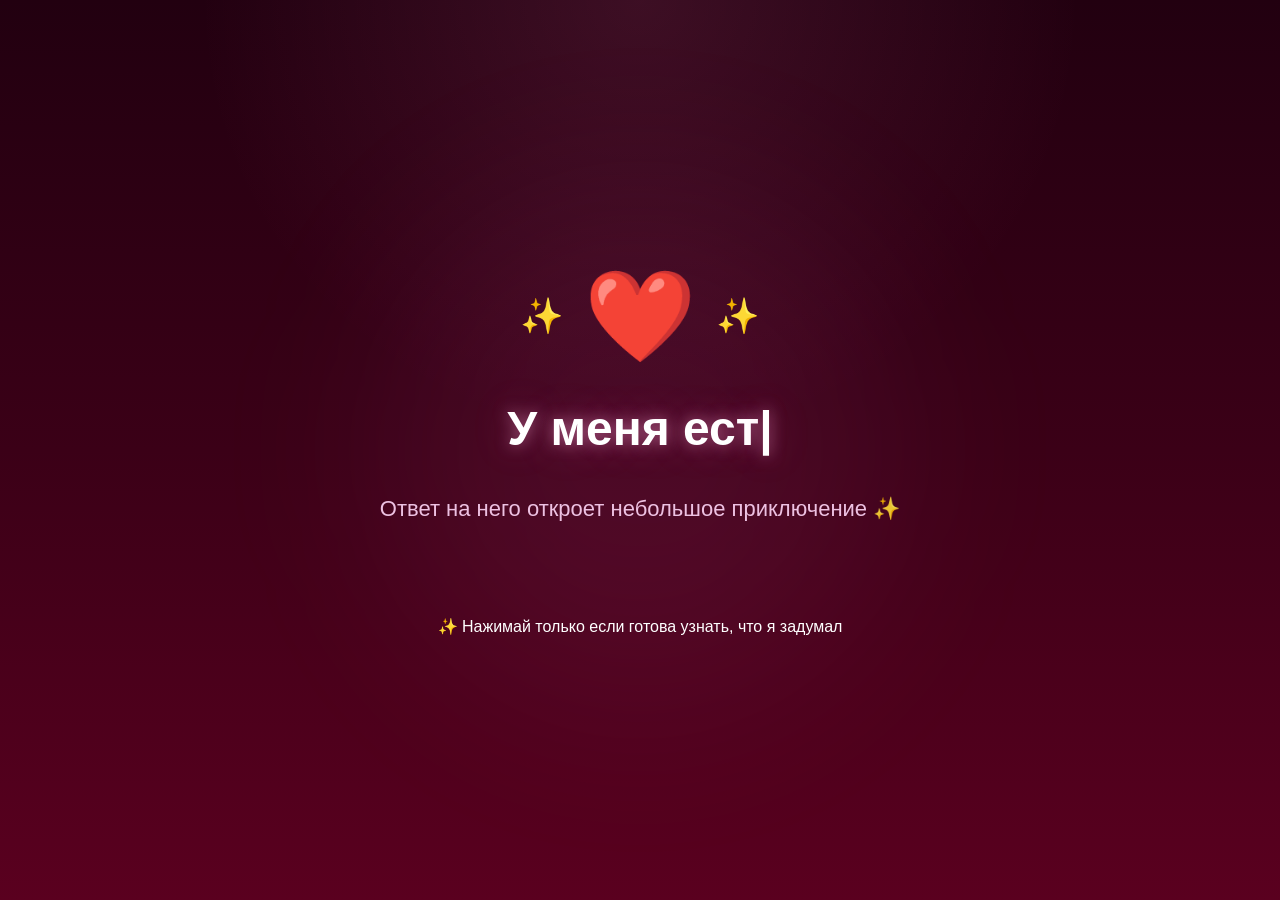
<file: index.html>
<!DOCTYPE html>
<html lang="ru">
<head>
    <meta charset="UTF-8">
    <meta name="viewport" content="width=device-width, initial-scale=1.0">
    <title>Для тебя ✨</title>

    <link rel="stylesheet" href="style.css">
</head>
<body>

    <div class="container">
        <div class="hero-decor">

    <span class="sparkle">✨</span>

    <div class="hero-heart">❤️</div>

    <span class="sparkle">✨</span>

</div>

        <h1 id="typing-text">
    У меня есть к тебе один важный вопрос...
</h1>
        <p class="intro-text">
    Ответ на него откроет небольшое приключение ✨
</p>

        <button id="start-button">
            💌 Узнать
        </button>
        <div class="small-note">
    ✨ Нажимай только если готова узнать, что я задумал
</div>

    </div>

    <script src="script.js"></script>

</body>
</html>
</file>
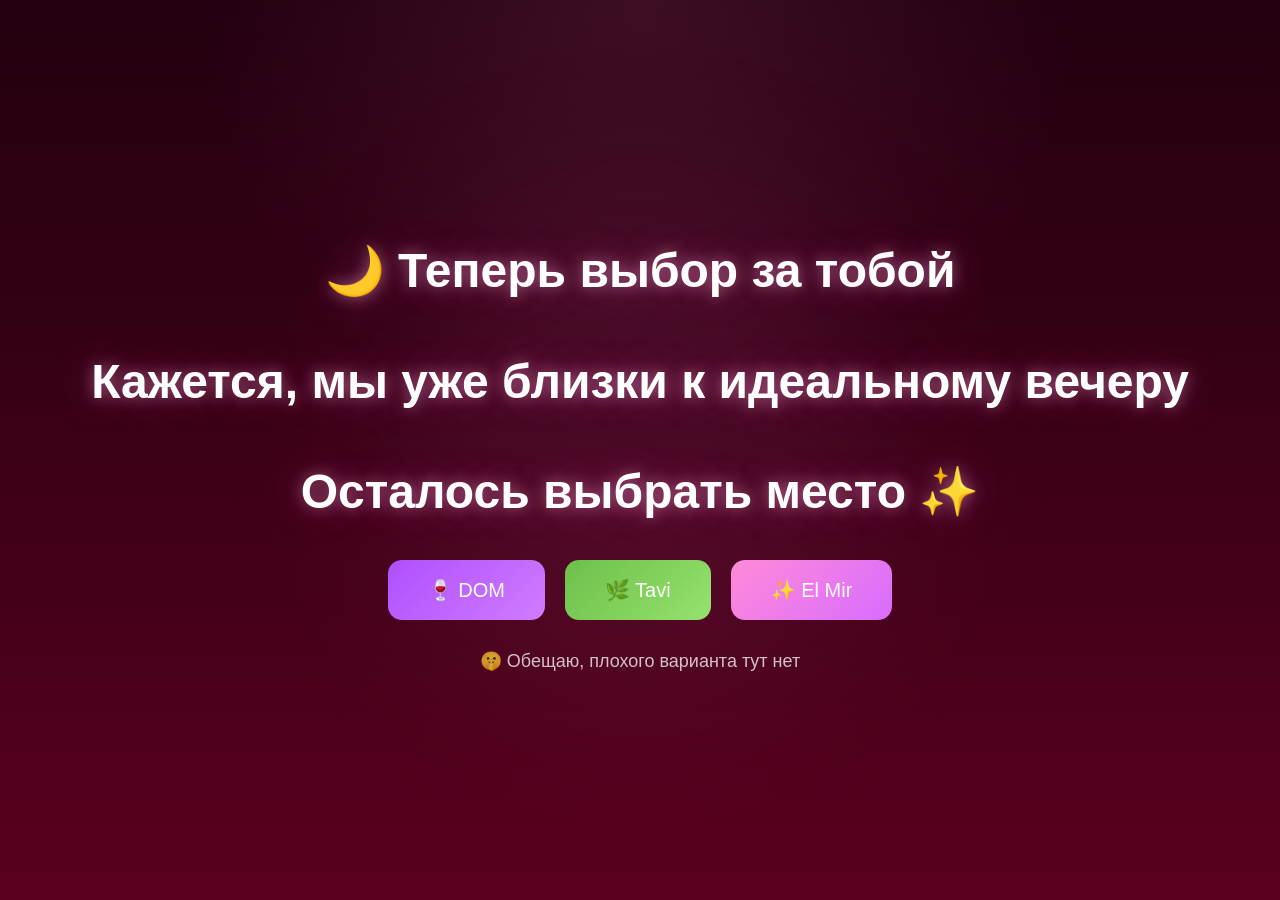
<file: choice.html>
<!DOCTYPE html>
<html lang="ru">
<head>
    <meta charset="UTF-8">
    <meta name="viewport" content="width=device-width, initial-scale=1.0">
    <title>Твой выбор ✨</title>

    <link rel="stylesheet" href="style.css">
</head>
<body>

    <div class="container">

        <h1>
            🌙 Теперь выбор за тобой
            <br><br>
           Кажется, мы уже близки к идеальному вечеру

<br><br>

Осталось выбрать место ✨
        </h1>

        <div class="buttons">
            

            <button class="restaurant-choice" data-name="DOM">
                🍷 DOM
            </button>

            <button class="restaurant-choice" data-name="Tavi">
                🌿 Tavi
            </button>

            <button class="restaurant-choice" data-name="El Mir">
                ✨ El Mir
            </button>

        </div>
        <p class="mini-hint">
    🤫 Обещаю, плохого варианта тут нет
</p>

        <p id="restaurant-result"></p>

    </div>

    <script src="script.js"></script>

</body>
</html>
</file>
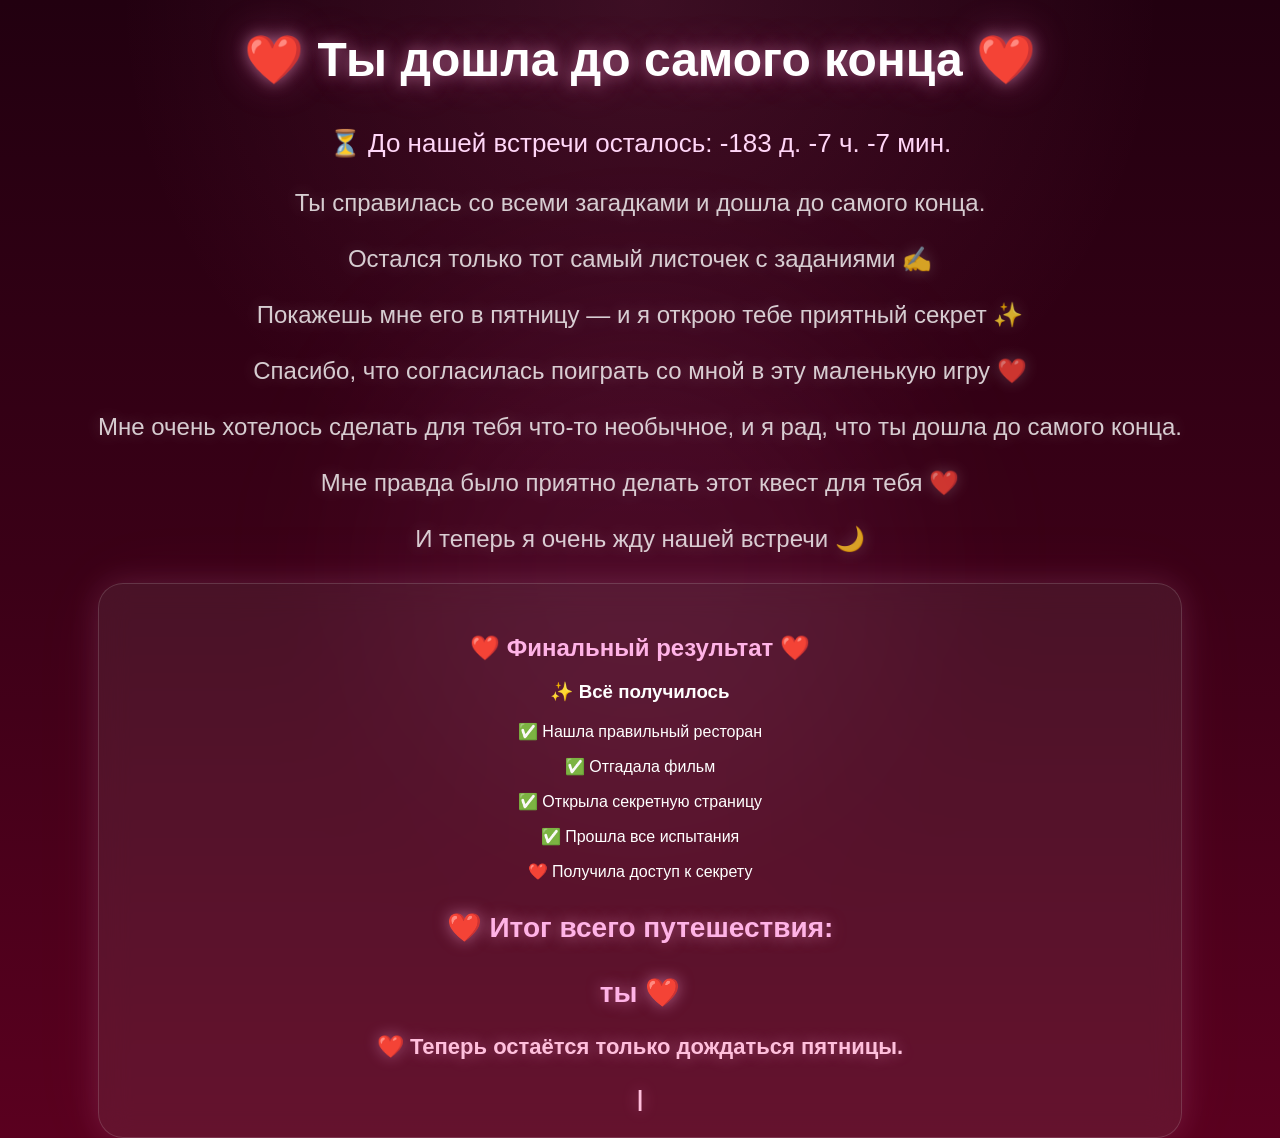
<file: finish.html>
<!DOCTYPE html>
<html lang="ru">
<head>
    <meta charset="UTF-8">
    <meta name="viewport" content="width=device-width, initial-scale=1.0">
    <title>Почти у цели ❤️</title>

    <link rel="stylesheet" href="style.css">
</head>
<body>

<div id="hearts"></div>

<div class="container">

    <h1>
    ❤️ Ты дошла до самого конца ❤️
</h1>
    <div id="countdown"></div>

    <p class="date-text">

        Ты справилась со всеми загадками и дошла до самого конца.
        <br><br>

        Остался только тот самый листочек с заданиями ✍️
        <br><br>

        Покажешь мне его в пятницу — и я открою тебе приятный секрет ✨
        <br><br>

        Спасибо, что согласилась поиграть со мной в эту маленькую игру ❤️
<br><br>

Мне очень хотелось сделать для тебя что-то необычное,
и я рад, что ты дошла до самого конца.
<br><br>

Мне правда было приятно делать этот квест для тебя ❤️
<br><br>

И теперь я очень жду нашей встречи 🌙

    </p>
    <div class="achievements">
        <div class="final-message">
    ❤️ Финальный результат ❤️
</div>

<h3>✨ Всё получилось</h3>

<p>✅ Нашла правильный ресторан</p>
<p>✅ Отгадала фильм</p>
<p>✅ Открыла секретную страницу</p>
<p>✅ Прошла все испытания</p>
<p>❤️ Получила доступ к секрету</p>

<div class="grand-prize">
    ❤️ Итог всего путешествия:
    <br><br>
    ты ❤️
</div>

<div class="final-note">
    ❤️ Теперь остаётся только дождаться пятницы.
    <br><br>
    <span id="typing-text"></span>
</div>
</div>
</div>

    

</div>
<script src="script.js"></script>

</body>
</html>
</file>
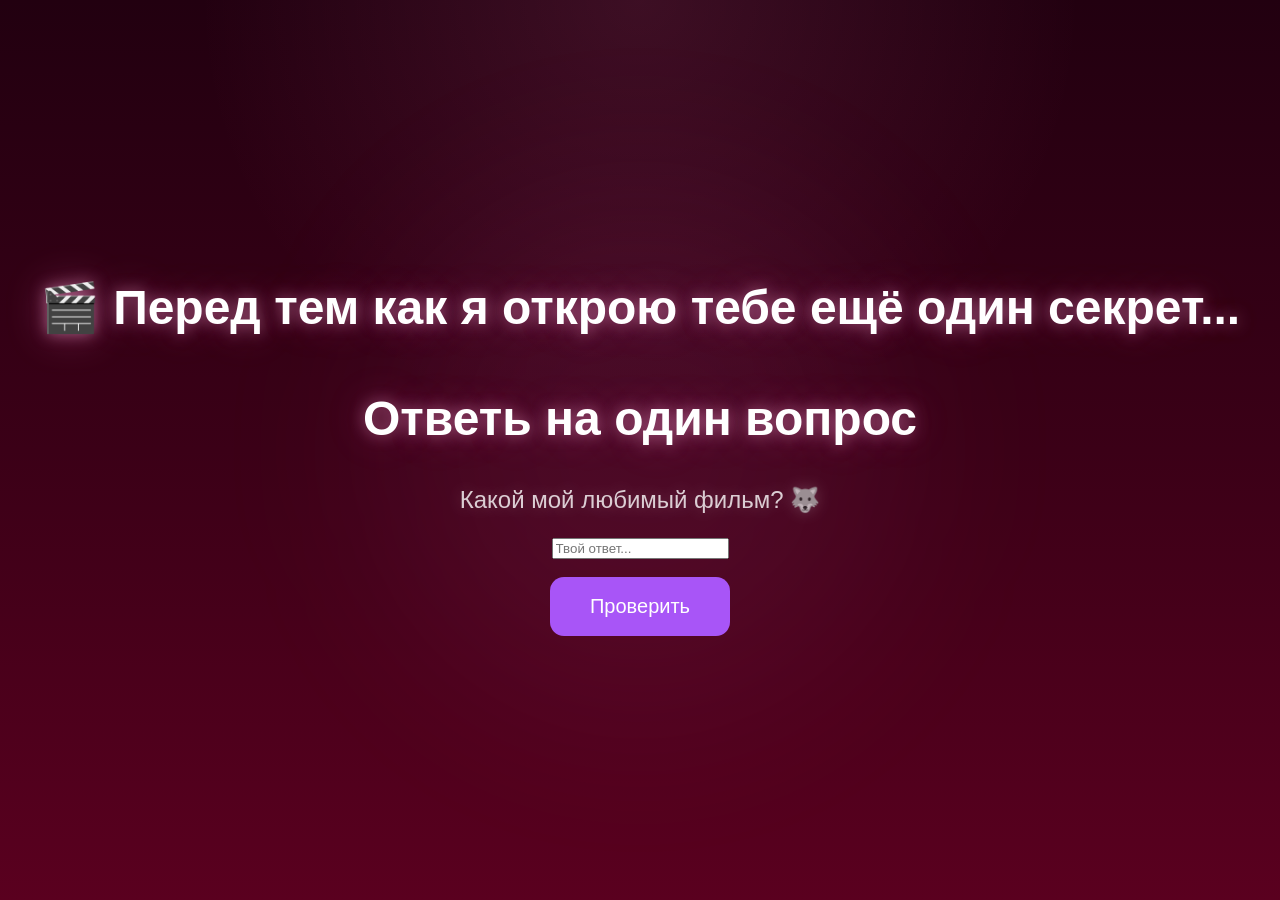
<file: movie.html>
<!DOCTYPE html>
<html lang="ru">
<head>
    <meta charset="UTF-8">
    <meta name="viewport" content="width=device-width, initial-scale=1.0">
    <title>Последний вопрос 🐺</title>

    <link rel="stylesheet" href="style.css">
</head>
<body>

<div class="container">

    <h1>
        🎬 Перед тем как я открою тебе ещё один секрет...
        <br><br>
        Ответь на один вопрос
    </h1>

    <p class="date-text">
        Какой мой любимый фильм? 🐺
    </p>

    <input
        type="text"
        id="movie-answer"
        placeholder="Твой ответ..."
    >

    <br><br>

    <button id="movie-button">
        Проверить
    </button>

    <p id="movie-message"></p>

</div>

<script src="script.js"></script>

</body>
</html>
</file>
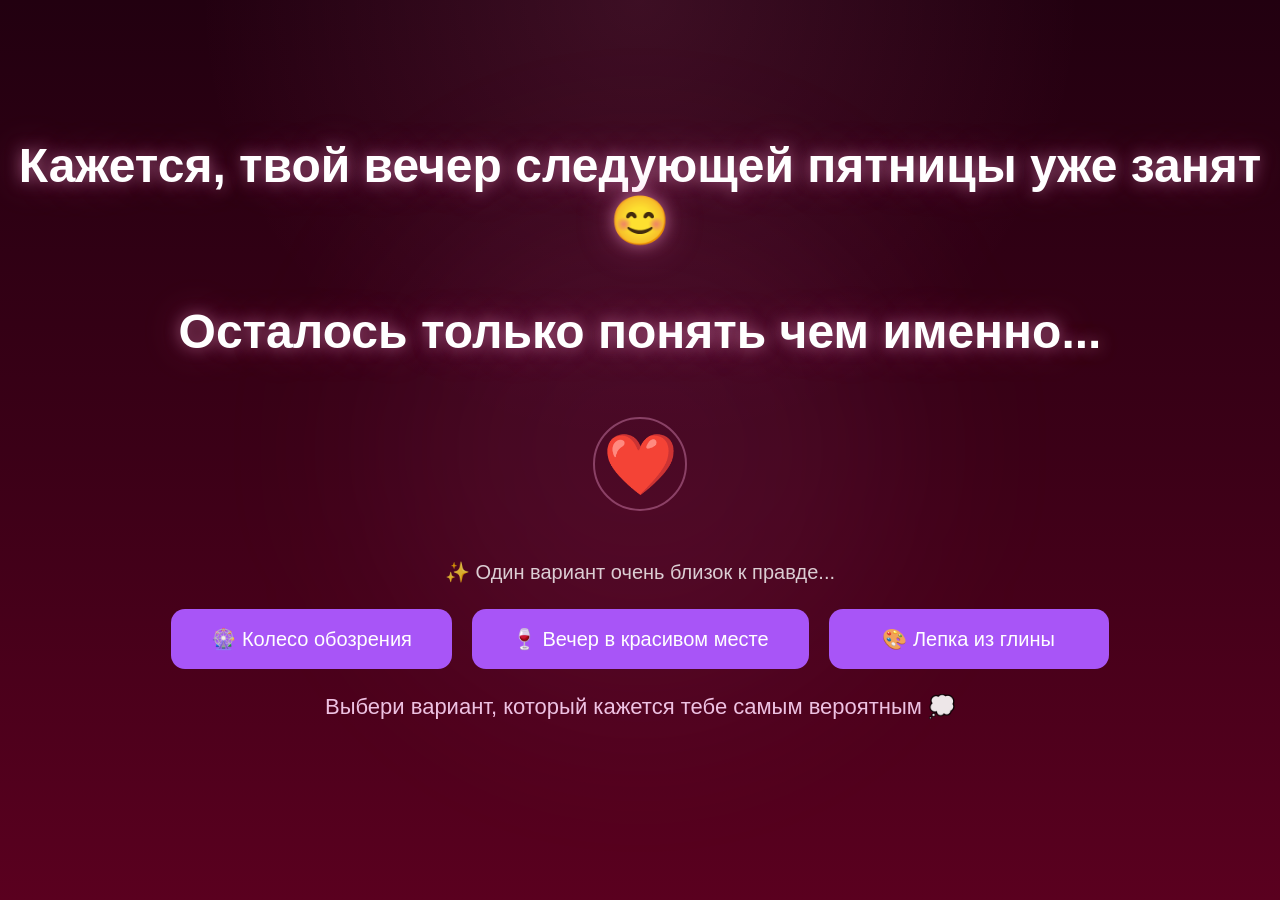
<file: question.html>
<!DOCTYPE html>
<html lang="ru">
<head>
    <meta charset="UTF-8">
    <meta name="viewport" content="width=device-width, initial-scale=1.0">
    <title>Хмм 👀</title>

    <link rel="stylesheet" href="style.css">
</head>
<body>

    <div class="container">

        <h1 class="question-title">
    Кажется, твой вечер следующей пятницы уже занят 😊
    <br><br>
    Осталось только понять чем именно...
</h1>
        <div class="heart-wrapper">
    <div class="heart-ring"></div>
    <div class="question-heart">❤️</div>
</div>
        <p class="mini-question">
    ✨ Один вариант очень близок к правде...
</p>

        <div class="buttons">
           

            <button class="answer-button wrong">
                🎡 Колесо обозрения
            </button>

            <button class="answer-button correct">
                🍷 Вечер в красивом месте
            </button>

            <button class="answer-button wrong">
                🎨 Лепка из глины
            </button>

        </div>
        <p class="question-subtitle">
    Выбери вариант, который кажется тебе самым вероятным 💭
</p>
        <p id="hint-text"></p>

    </div>

    <script src="script.js"></script>

</body>
</html>
</file>
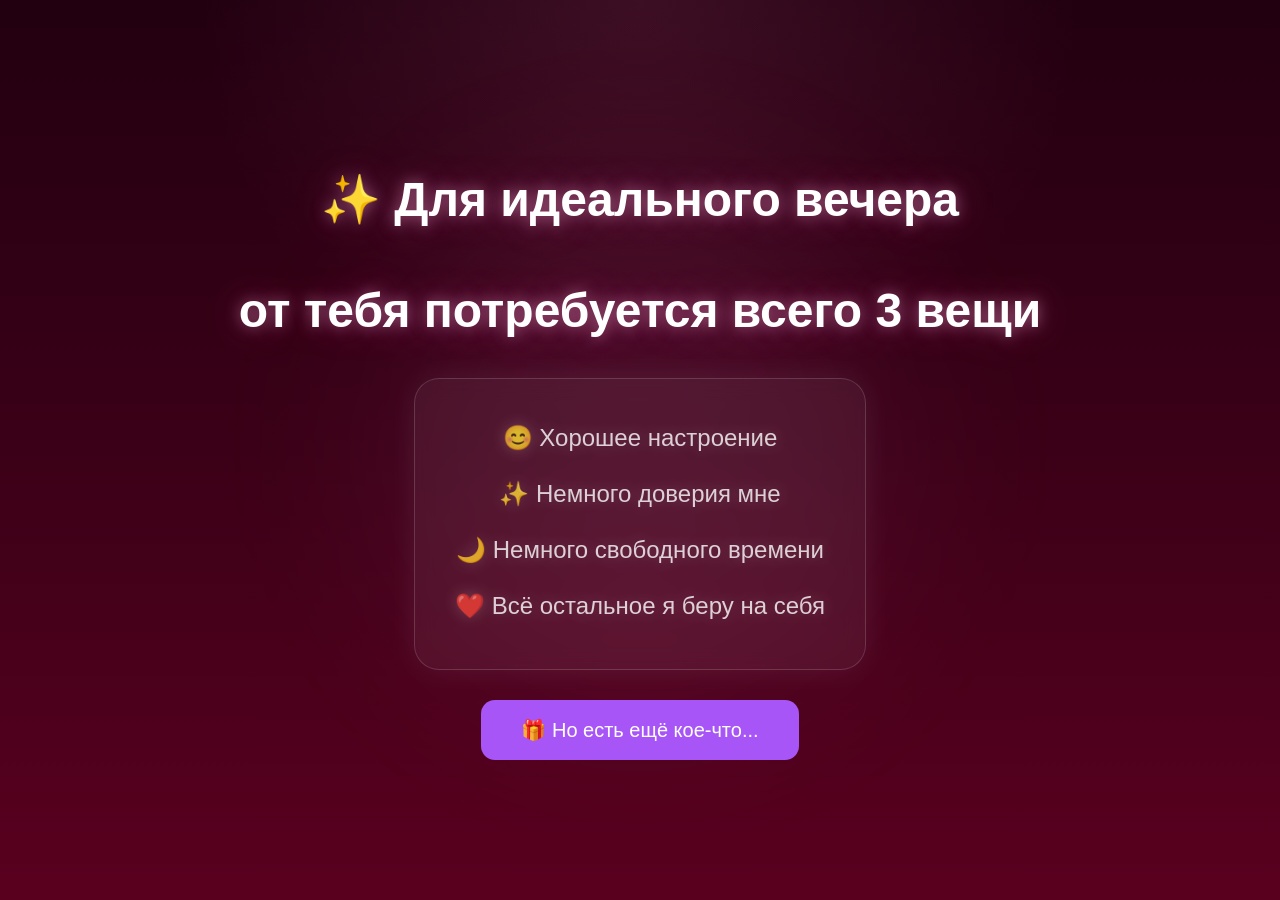
<file: requirements.html>
<!DOCTYPE html>
<html lang="ru">
<head>
    <meta charset="UTF-8">
    <meta name="viewport" content="width=device-width, initial-scale=1.0">
    <title>Последние условия ✨</title>

    <link rel="stylesheet" href="style.css">
</head>
<body>

<div class="container">

    <h1>
        ✨ Для идеального вечера
        <br><br>
        от тебя потребуется всего 3 вещи
    </h1>

    <div class="requirements-card">

    <p class="date-text">
        😊 Хорошее настроение

        <br><br>

        ✨ Немного доверия мне

        <br><br>

        🌙 Немного свободного времени

        <br><br>

        ❤️ Всё остальное я беру на себя
    </p>

</div>
    <button id="secret-button">
        🎁 Но есть ещё кое-что...
    </button>

</div>

<script src="script.js"></script>

</body>
</html>
</file>
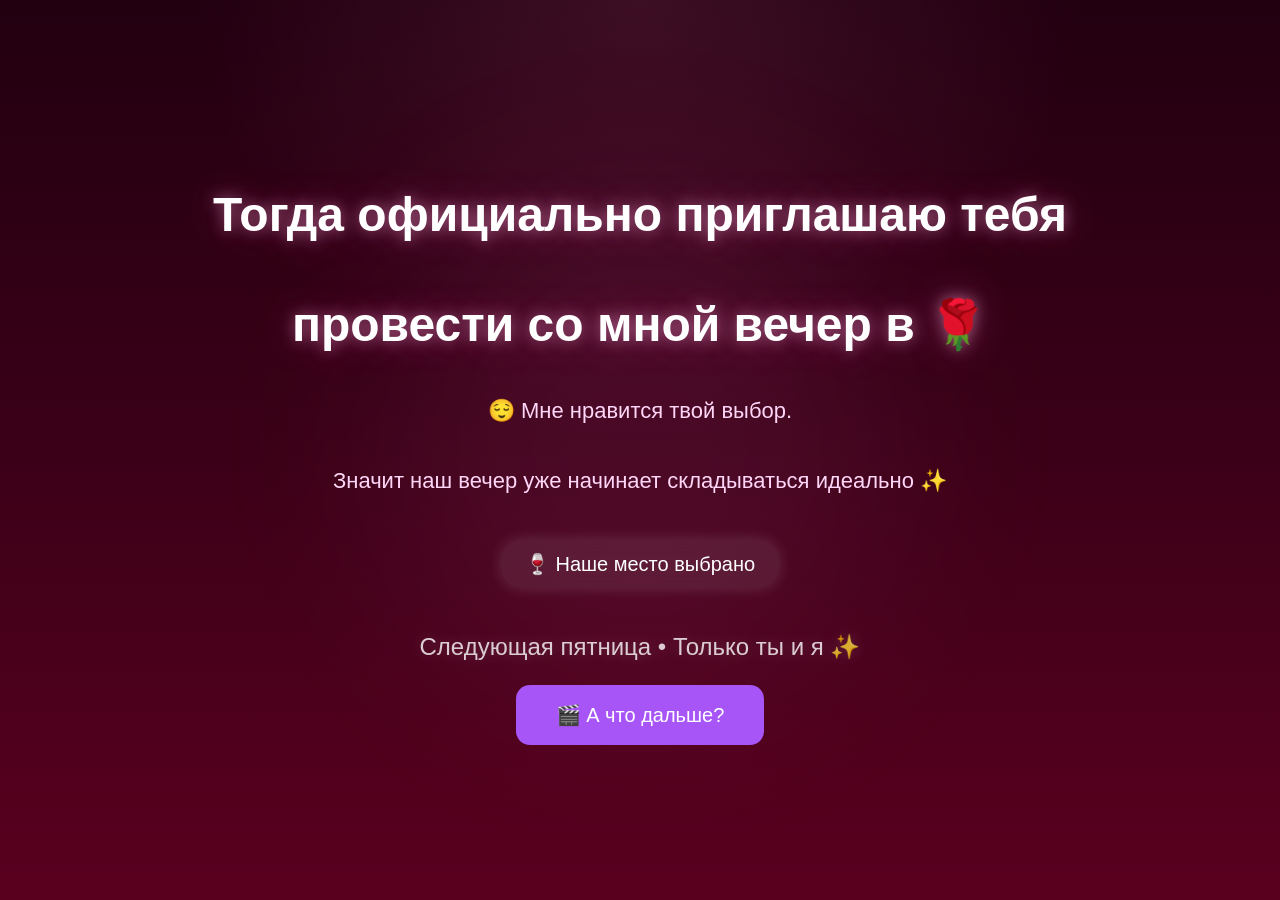
<file: restaurant.html>
<!DOCTYPE html>
<html lang="ru">
<head>
    <meta charset="UTF-8">
    <meta name="viewport" content="width=device-width, initial-scale=1.0">
    <title>La Bottega ✨</title>

    <link rel="stylesheet" href="style.css">
</head>
<body>

    <div class="container">

        <h1>
            Тогда официально приглашаю тебя
            <br><br>
            провести со мной вечер в <span id="restaurant-name"></span> 🌹
           
        </h1>
         <p id="restaurant-message">
    😌 Мне нравится твой выбор.
    <br><br>
    Значит наш вечер уже начинает складываться идеально ✨
</p>
<div class="restaurant-card">
    🍷 Наше место выбрано
</div>

        <p class="date-text">
            Следующая пятница • Только ты и я ✨
        </p>

        <button id="restaurant-button">
    🎬 А что дальше?
</button>
    </div>

    <script src="script.js"></script>

</body>
</html>
</file>
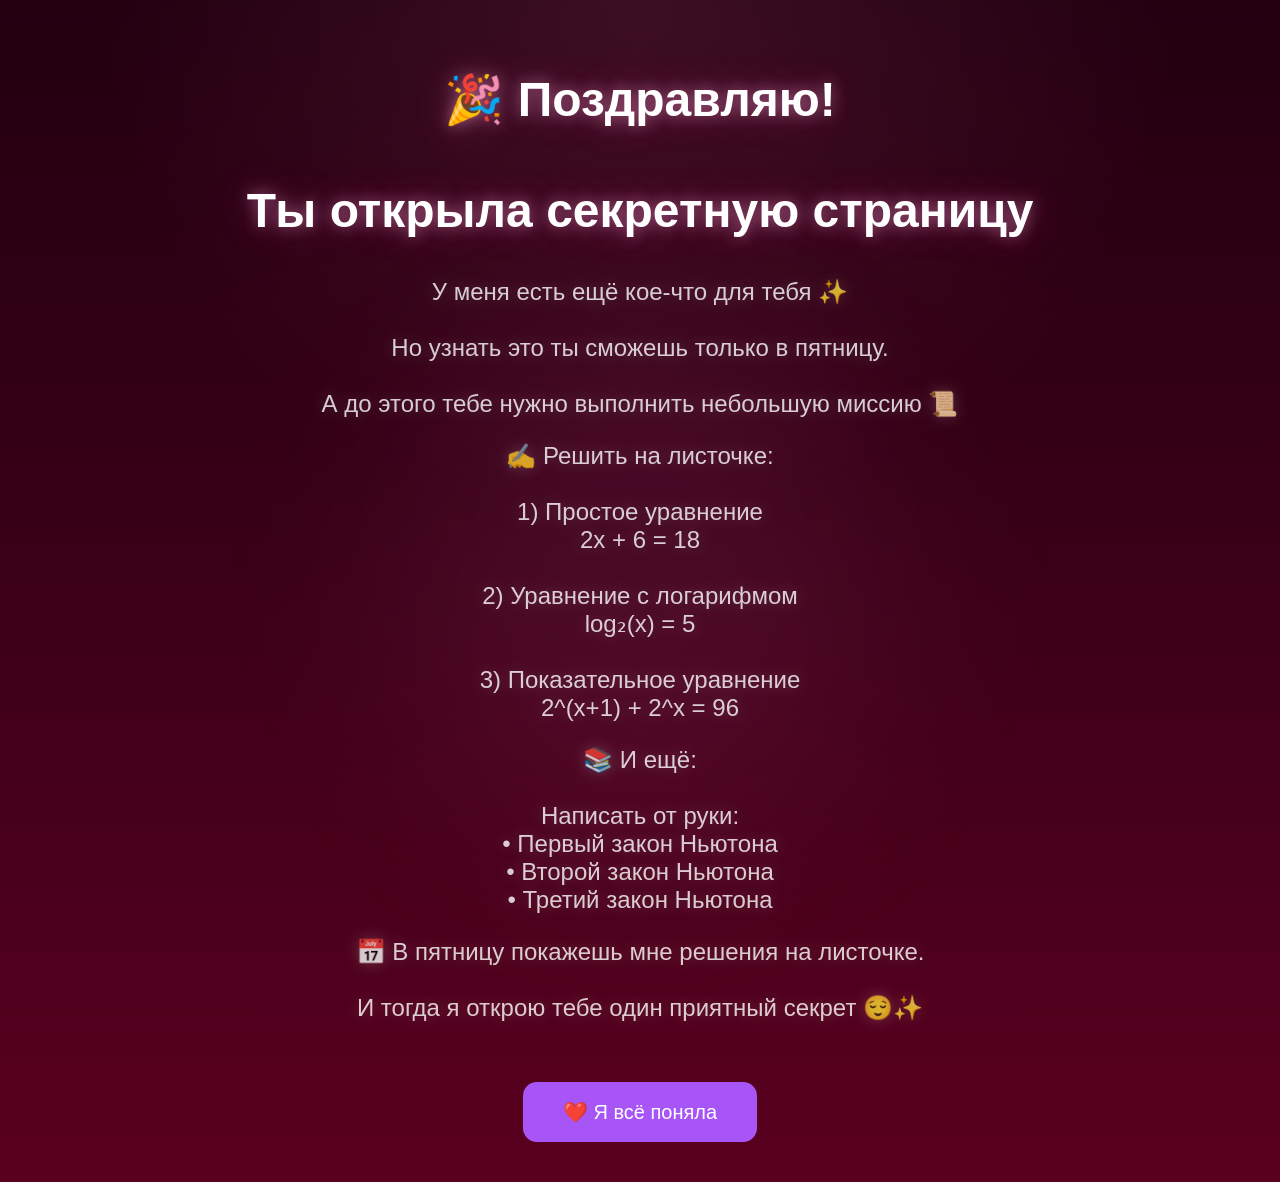
<file: secret.html>
<!DOCTYPE html>
<html lang="ru">
<head>
    <meta charset="UTF-8">
    <meta name="viewport" content="width=device-width, initial-scale=1.0">
    <title>Секретная страница 🎁</title>
    <link rel="stylesheet" href="style.css">
    <style>
body {
    display: block;
    overflow-y: auto;
}

.secret-container {
    text-align: center;
}
</style>
</head>
<body>

<div class="container secret-container">

    <h1>
        🎉 Поздравляю!
        <br><br>
        Ты открыла секретную страницу
    </h1>

    <p class="date-text">
        У меня есть ещё кое-что для тебя ✨
        <br><br>
        Но узнать это ты сможешь только в пятницу.
        <br><br>
        А до этого тебе нужно выполнить небольшую миссию 📜
    </p>

    <p class="date-text">
        ✍️ Решить на листочке:
        <br><br>
        1) Простое уравнение
        <br>
        2x + 6 = 18
        <br><br>

        2) Уравнение с логарифмом
        <br>
        log₂(x) = 5
        <br><br>

        3) Показательное уравнение
        <br>
        2^(x+1) + 2^x = 96
    </p>

    <p class="date-text">
        📚 И ещё:
        <br><br>
        Написать от руки:
        <br>
        • Первый закон Ньютона
        <br>
        • Второй закон Ньютона
        <br>
        • Третий закон Ньютона
    </p>

    <p class="date-text">
        📅 В пятницу покажешь мне решения на листочке.
        <br><br>
        И тогда я открою тебе один приятный секрет 😌✨
    </p>
    <br><br>

<button id="finish-button">
    ❤️ Я всё поняла
</button>

</div>
<script src="script.js"></script>

</body>
</html>
</file>
<file: style.css>
body {
    margin: 0;
    padding: 0;
    min-height: 100vh;

    display: flex;
    justify-content: center;
align-items: center;

    background:
    radial-gradient(
        circle at top,
        rgba(255, 120, 180, 0.12),
        transparent 40%
    ),
    linear-gradient(
        180deg,
        #220010 0%,
        #3b0017 50%,
        #5a001f 100%
    );

    font-family: Arial, sans-serif;
    overflow-y: auto;
}

.container {
    text-align: center;
    color: white;

    position: relative;
    z-index: 1;
}
.container::before {
    content: "";

    position: absolute;

    width: 500px;
    height: 500px;

    top: 50%;
    left: 50%;

    transform: translate(-50%, -50%);

    background: rgba(255, 120, 200, 0.08);

    border-radius: 50%;

    filter: blur(90px);

    z-index: -1;
}

h1 {
    font-size: 48px;
    margin-bottom: 40px;
    text-shadow:
    0 0 15px rgba(255, 170, 220, 0.5),
    0 0 40px rgba(255, 120, 200, 0.3);

    animation:
    fadeIn 2s ease,
    titleGlow 3s ease-in-out infinite;
}

button {
    padding: 18px 40px;
    font-size: 20px;

    border: none;
    border-radius: 14px;

    background-color: #a855f7;
    color: white;

    cursor: pointer;

    transition: 0.3s;
}

button:hover {
    transform: translateY(-5px) scale(1.08);

    background-color: #9333ea;

    box-shadow: 0 0 25px rgba(255,255,255,0.35);
}

@keyframes fadeIn {
    from {
        opacity: 0;
        transform: translateY(30px);
    }

    to {
        opacity: 1;
        transform: translateY(0);
    }
}
.buttons {
    display: flex;
    justify-content: center;
    gap: 20px;
    flex-wrap: wrap;

    margin-top: 50px;
}

.answer-button {
    min-width: 280px;
    animation: buttonFloat 3s ease-in-out infinite;
    }
#confetti {
    position: fixed;
    top: 40%;
    left: 50%;

    transform: translate(-50%, -50%);

    font-size: 60px;

    animation: pop 1s ease;
}

.date-text {
    font-size: 24px;
    margin-top: 20px;
    opacity: 0.8;

    text-shadow: 0 0 15px rgba(255,255,255,0.25);
}

@keyframes pop {

    0% {
        transform: translate(-50%, -50%) scale(0);
    }

    100% {
        transform: translate(-50%, -50%) scale(1);
    }

}
.mj-gif {
    width: 220px;
    height: 220px;

    object-fit: cover;

    border-radius: 20px;

    margin-top: 20px;
    margin-bottom: 20px;

    box-shadow: 0 0 25px rgba(255,255,255,0.15);
}

.buttons {
    margin-top: 10px;
}
#hint-text {
    margin-top: 25px;
    font-size: 20px;
    color: #ffd6f7;
    min-height: 30px;
}
#restaurant-message {
    margin-top: 25px;
    font-size: 22px;
    color: #ffd6f7;
    line-height: 1.6;
}
.secret-container {
    padding: 40px 0;
    max-width: 900px;
    margin: 0 auto;
}
#countdown {

    margin-top: 30px;

    margin-bottom: 30px;

    font-size: 26px;

    color: #ffd6f7;

    animation: fadeIn 2s ease;
}
.heart {

    position: fixed;

    font-size: 24px;

    pointer-events: none;

    animation: fall 6s linear forwards;

    z-index: 9999;
}

@keyframes fall {

    from {
        transform: translateY(-50px);
    }

    to {
        transform: translateY(110vh);
    }
}
.achievements {
    margin-top: 30px;

    padding: 25px;

    background: rgba(255,255,255,0.07);

    border: 1px solid rgba(255,255,255,0.15);

    border-radius: 25px;

    backdrop-filter: blur(15px);

    box-shadow:
        0 0 30px rgba(255,170,220,0.15),
        0 0 80px rgba(255,100,180,0.05);

    animation: fadeIn 2s ease;
}

.final-message {
    margin-top: 25px;

    font-size: 24px;

    font-weight: bold;

    color: #ffb3e6;

    animation: fadeIn 3s ease;
}

.quote {
    margin-top: 15px;

    font-style: italic;

    color: #ffd6f7;

    opacity: 0.9;

    animation: fadeIn 4s ease;
}
h1 {
    animation: pulse 2s infinite;
}

@keyframes pulse {

    0%,100% {
        transform: scale(1);
    }

    50% {
        transform: scale(1.03);
    }

}
.grand-prize {
    margin-top: 30px;

    font-size: 28px;

    font-weight: bold;

    color: #ffb3e6;

    text-shadow: 0 0 15px rgba(255, 170, 220, 0.5);
}

.mini-text {
    margin-top: 15px;

    font-size: 16px;

    opacity: 0.8;
}

.quote {
    margin-top: 15px;

    font-style: italic;

    color: #ffd6f7;
}
.final-note {
    margin-top: 25px;

    font-size: 22px;

    font-weight: 600;

    color: #ffbfdc;

    text-shadow: 0 0 15px rgba(255,170,220,0.4);
}
 .hero-heart {
    font-size: 90px;

    animation: pulseHeart 1.8s infinite;
}

.intro-text {
    margin-top: 15px;
    margin-bottom: 35px;

    font-size: 22px;

    color: #ffd6f7;

    opacity: 0.9;
}

@keyframes pulseHeart {
    0% {
        transform: scale(1);
    }

    50% {
        transform: scale(1.12);
    }

    100% {
        transform: scale(1);
    }
}
#typing-text::after {
    content: "|";

    animation: blink 0.8s infinite;
}

@keyframes blink {

    50% {
        opacity: 0;
    }
}
#start-button {
    opacity: 0;
    transform: translateY(15px);

    transition: all 0.8s ease;
}

#start-button.show {
    opacity: 1;
    transform: translateY(0);
}
.hero-decor {
    display: flex;

    justify-content: center;

    align-items: center;

    gap: 20px;

    margin-bottom: 20px;
}

.sparkle {
    font-size: 35px;

    animation: sparkle 2s infinite;
}

@keyframes sparkle {

    0%, 100% {
        opacity: 0.4;
        transform: scale(1);
    }

    50% {
        opacity: 1;
        transform: scale(1.3);
    }
}
.question-heart {
    font-size: 50px;
    margin: 25px 0;

    animation: pulse 2s infinite;
}

.decor-line {
    font-size: 28px;

    margin-bottom: 25px;

    letter-spacing: 12px;

    opacity: 0.9;
}
.question-subtitle {
    margin-top: 25px;

    font-size: 22px;

    color: #ffd6f7;

    opacity: 0.9;
}

.special-answer {
    box-shadow: 0 0 20px rgba(255, 170, 220, 0.5);

    animation: pulseAnswer 2s infinite;
}

@keyframes pulseAnswer {
    0% {
        transform: scale(1);
    }

    50% {
        transform: scale(1.04);
    }

    100% {
        transform: scale(1);
    }
}
@keyframes buttonFloat {
    0% {
        transform: translateY(0);
    }

    50% {
        transform: translateY(-4px);
    }

    100% {
        transform: translateY(0);
    }
}
.answer-button:nth-child(1) {
    animation-delay: 0s;
}

.answer-button:nth-child(2) {
    animation-delay: 0.5s;
}

.answer-button:nth-child(3) {
    animation-delay: 1s;
}
.question-heart {
    font-size: 60px;
    margin: 30px 0;

    animation: heartBeat 2s infinite;
}

@keyframes heartBeat {
    0%, 100% {
        transform: scale(1);
    }

    50% {
        transform: scale(1.15);
    }
}
.mini-question {
    font-size: 20px;
    color: rgba(255,255,255,0.8);

    margin-bottom: 25px;

    animation: fadeIn 2s ease;
}
.line1,
.line2,
.question-heart,
.buttons {
    opacity: 0;
}

.line1 {
    animation: fadeIn 1s ease forwards;
}

.line2 {
    animation: fadeIn 1s ease forwards;
    animation-delay: 1s;
}

.question-heart {
    animation:
        fadeIn 1s ease forwards,
        heartBeat 2s infinite 2s;
    animation-delay: 2s;
}

.buttons {
    animation: fadeIn 1s ease forwards;
    animation-delay: 3s;
}

@keyframes fadeIn {
    from {
        opacity: 0;
        transform: translateY(15px);
    }

    to {
        opacity: 1;
        transform: translateY(0);
    }
}
@keyframes titleGlow {
    0%, 100% {
        text-shadow:
            0 0 15px rgba(255,170,220,0.5),
            0 0 40px rgba(255,120,200,0.3);
    }

    50% {
        text-shadow:
            0 0 25px rgba(255,190,230,0.8),
            0 0 60px rgba(255,120,200,0.5);
    }
}
.heart-wrapper {
    position: relative;

    display: flex;
    justify-content: center;
    align-items: center;

    margin: 30px 0;
}

.heart-ring {
    position: absolute;

    width: 90px;
    height: 90px;

    border: 2px solid rgba(255,170,220,0.35);
    border-radius: 50%;

    animation: pulseRing 2.5s infinite;
}

@keyframes pulseRing {
    0% {
        transform: scale(0.7);
        opacity: 0.8;
    }

    100% {
        transform: scale(1.4);
        opacity: 0;
    }
}
@keyframes buttonFloat {
    0% {
        transform: translateY(0);
    }

    50% {
        transform: translateY(-4px);
    }

    100% {
        transform: translateY(0);
    }
}

.answer-button:nth-child(1) {
    animation-delay: 0s;
}

.answer-button:nth-child(2) {
    animation-delay: 0.5s;
}

.answer-button:nth-child(3) {
    animation-delay: 1s;
}
@keyframes fall {
    from {
        transform: translateY(-20px) rotate(0deg);
        opacity: 1;
    }

    to {
        transform: translateY(110vh) rotate(720deg);
        opacity: 0;
    }
}
.choice-note {
    font-size: 24px;
    margin-bottom: 25px;
    opacity: 0.9;

    animation: pulseText 2s infinite;
}

@keyframes pulseText {
    0%, 100% {
        opacity: 0.6;
    }

    50% {
        opacity: 1;
    }
}

.mini-hint {
    margin-top: 30px;
    font-size: 18px;
    opacity: 0.75;
}

.restaurant-choice:nth-child(1) {
    background: linear-gradient(135deg, #b04fff, #cf7cff);
}

.restaurant-choice:nth-child(2) {
    background: linear-gradient(135deg, #6dbf4b, #96e26e);
}

.restaurant-choice:nth-child(3) {
    background: linear-gradient(135deg, #ff8ad8, #d86cff);
}
.restaurant-card {
    display: inline-block;

    padding: 12px 24px;

    margin-top: 20px;
    margin-bottom: 25px;

    border-radius: 20px;

    background: rgba(255,255,255,0.08);

    backdrop-filter: blur(10px);

    font-size: 20px;

    color: white;

    box-shadow: 0 0 15px rgba(255,255,255,0.15);
}
.requirements-card {
    margin: 30px auto;
    padding: 25px 40px;

    background: rgba(255,255,255,0.06);

    border: 1px solid rgba(255,255,255,0.15);

    border-radius: 25px;

    backdrop-filter: blur(10px);

    width: fit-content;

    box-shadow: 0 0 30px rgba(255,255,255,0.08);
}
.requirements-card {
    margin: 30px auto;
    padding: 25px 40px;

    background: rgba(255,255,255,0.06);
    border: 1px solid rgba(255,255,255,0.15);

    border-radius: 25px;

    backdrop-filter: blur(10px);

    width: fit-content;

    box-shadow: 0 0 30px rgba(255,255,255,0.08);
}
input {

    transition: 0.3s;

}

input:focus {

    outline: none;

    transform: scale(1.03);

    box-shadow: 0 0 20px rgba(255,255,255,0.4);

}
</file>
